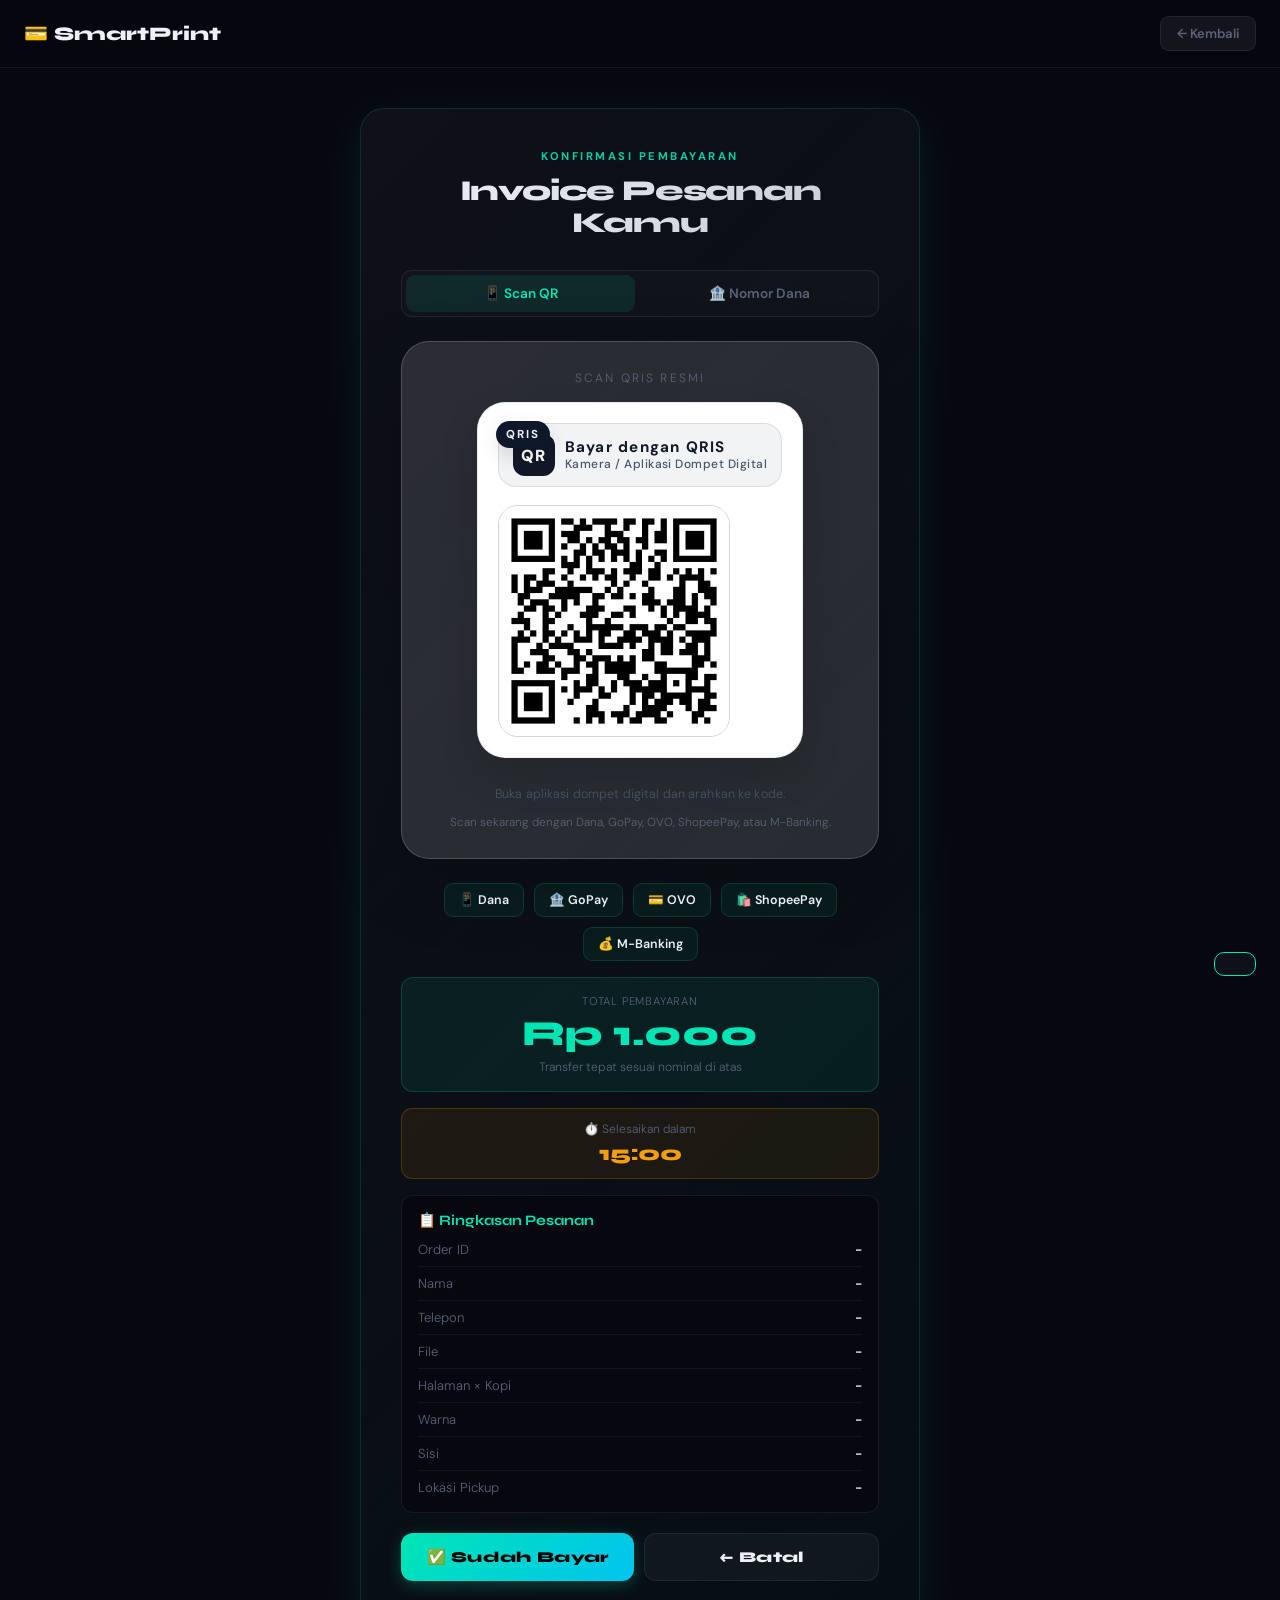
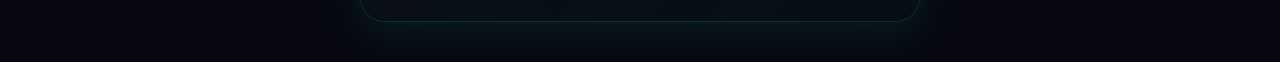
<file: templates/qris.html>
<!DOCTYPE html>
<html lang="id">
<head>
  <meta charset="UTF-8">
  <meta name="viewport" content="width=device-width, initial-scale=1.0, viewport-fit=cover">
  <title>SmartPrint — Pembayaran QRIS</title>
  <link rel="icon" type="image/svg+xml" href="[data-uri]" />
  <link href="https://fonts.googleapis.com/css2?family=Syne:wght@400;600;700;800&family=DM+Sans:ital,wght@0,300;0,400;0,500&display=swap" rel="stylesheet">
  <style>
    :root {
      --bg: #07080f;
      --surf: #0f1018;
      --surf2: #161820;
      --accent: #00e5b4;
      --accent-dim: rgba(0, 229, 180, 0.1);
      --accent2: #6366f1;
      --gold: #f59e0b;
      --red: #f87171;
      --text: #eef0f6;
      --muted: #5a6278;
      --border: rgba(255, 255, 255, 0.07);
      --r: 14px;
    }

    * {
      box-sizing: border-box;
      margin: 0;
      padding: 0;
    }

    html {
      scroll-behavior: smooth;
    }

    body {
      background: var(--bg);
      color: var(--text);
      font-family: "DM Sans", sans-serif;
      font-weight: 300;
      overflow-x: hidden;
      min-height: 100vh;
      display: flex;
      flex-direction: column;
    }

    /* Header */
    .header {
      position: sticky;
      top: 0;
      z-index: 100;
      background: rgba(7, 8, 15, 0.93);
      backdrop-filter: blur(24px);
      border-bottom: 1px solid rgba(255, 255, 255, 0.06);
      padding: 16px 24px;
      display: flex;
      justify-content: space-between;
      align-items: center;
      gap: 20px;
    }

    .header-logo {
      font-family: "Syne", sans-serif;
      font-weight: 800;
      font-size: 1.2rem;
      display: flex;
      align-items: center;
      gap: 8px;
    }

    .header-back {
      background: rgba(255, 255, 255, 0.06);
      border: 1px solid var(--border);
      color: var(--muted);
      padding: 8px 16px;
      border-radius: 9px;
      cursor: pointer;
      font-size: 0.82rem;
      font-weight: 600;
      transition: all 0.2s;
      font-family: "DM Sans", sans-serif;
    }

    .header-back:hover {
      background: rgba(255, 255, 255, 0.08);
      color: var(--text);
    }

    /* Main container */
    .container {
      flex: 1;
      padding: 40px 20px;
      max-width: 600px;
      margin: 0 auto;
      width: 100%;
    }

    .payment-card {
      background: linear-gradient(135deg, var(--surf), rgba(0, 229, 180, 0.03));
      border: 1px solid rgba(0, 229, 180, 0.15);
      border-radius: 24px;
      padding: 40px;
      box-shadow: 0 12px 40px rgba(0, 229, 180, 0.1);
    }

    .payment-header {
      text-align: center;
      margin-bottom: 32px;
    }

    .payment-label {
      font-size: 0.7rem;
      letter-spacing: 2.5px;
      text-transform: uppercase;
      color: var(--accent);
      font-weight: 700;
      margin-bottom: 12px;
      display: block;
      opacity: 0.9;
    }

    .payment-title {
      font-family: "Syne", sans-serif;
      font-size: 1.8rem;
      font-weight: 800;
      letter-spacing: -1.2px;
      line-height: 1.1;
      background: linear-gradient(135deg, var(--text), rgba(232, 236, 244, 0.85));
      -webkit-background-clip: text;
      -webkit-text-fill-color: transparent;
      background-clip: text;
      margin-bottom: 8px;
    }

    /* Tabs */
    .tabs {
      display: flex;
      gap: 10px;
      margin-bottom: 24px;
      background: rgba(255, 255, 255, 0.02);
      border: 1px solid var(--border);
      border-radius: 11px;
      padding: 4px;
    }

    .tab-btn {
      flex: 1;
      background: transparent;
      border: none;
      color: var(--muted);
      padding: 10px;
      font-family: "DM Sans", sans-serif;
      font-size: 0.85rem;
      font-weight: 600;
      cursor: pointer;
      transition: all 0.25s;
      border-radius: 9px;
    }

    .tab-btn.active {
      background: rgba(0, 229, 180, 0.1);
      color: var(--accent);
    }

    .tab-btn:hover:not(.active) {
      background: rgba(255, 255, 255, 0.06);
      color: var(--text);
    }

    .tab-content {
      display: none;
    }

    .tab-content.active {
      display: block;
      animation: slideDown 0.3s ease;
    }

    @keyframes slideDown {
      from {
        opacity: 0;
        transform: translateY(-10px);
      }
      to {
        opacity: 1;
        transform: translateY(0);
      }
    }

    /* QR Code section */
    .qr-section {
      background: rgba(255, 255, 255, 0.12);
      border: 1px solid rgba(255, 255, 255, 0.18);
      border-radius: 28px;
      padding: 28px 24px;
      text-align: center;
      margin-bottom: 24px;
      box-shadow: 0 24px 70px rgba(0, 0, 0, 0.18);
    }

    .qr-label {
      font-size: 0.75rem;
      color: var(--muted);
      text-transform: uppercase;
      letter-spacing: 0.18em;
      margin-bottom: 16px;
    }

    .qr-box {
      position: relative;
      background: #fff;
      border-radius: 28px;
      padding: 20px;
      width: fit-content;
      margin: 0 auto 16px;
      display: inline-block;
      border: 1px solid rgba(15, 23, 42, 0.08);
      box-shadow: 0 18px 40px rgba(0, 0, 0, 0.12);
    }

    .qr-badge {
      position: absolute;
      left: 18px;
      top: 18px;
      background: #0f172a;
      color: #eef0f6;
      font-size: 0.72rem;
      letter-spacing: 0.18em;
      text-transform: uppercase;
      padding: 6px 10px;
      border-radius: 999px;
      font-weight: 700;
      box-shadow: 0 8px 20px rgba(0, 0, 0, 0.12);
    }

    .qr-logo {
      display: inline-flex;
      align-items: center;
      gap: 10px;
      margin-bottom: 18px;
      padding: 10px 14px;
      border-radius: 18px;
      background: rgba(15, 23, 42, 0.05);
      border: 1px solid rgba(15, 23, 42, 0.1);
      color: #111827;
      font-weight: 700;
    }

    .qr-logo-icon {
      width: 42px;
      height: 42px;
      display: grid;
      place-items: center;
      border-radius: 12px;
      background: #111827;
      color: #fff;
      font-size: 1rem;
      font-weight: 900;
      letter-spacing: 0.08em;
    }

    .qr-logo-text {
      text-align: left;
      line-height: 1.1;
    }

    .qr-logo-title {
      display: block;
      font-size: 0.95rem;
      letter-spacing: 0.08em;
    }

    .qr-logo-subtitle {
      display: block;
      margin-top: 2px;
      font-size: 0.75rem;
      color: #475569;
      letter-spacing: 0.04em;
      font-weight: 500;
    }

    .qr-box img {
      width: 232px;
      height: 232px;
      display: block;
      border-radius: 20px;
      background: #fff;
      border: 1px solid #d1d5db;
    }

    .qr-footer {
      margin-top: 12px;
      font-size: 0.78rem;
      color: #475569;
      letter-spacing: 0.01em;
    }

    .qr-hint {
      font-size: 0.73rem;
      color: var(--muted);
      margin-top: 12px;
    }

    /* Bank section */
    .bank-section {
      background: rgba(255, 255, 255, 0.03);
      border: 1px solid rgba(0, 229, 180, 0.15);
      border-radius: 14px;
      padding: 18px;
      margin-bottom: 18px;
    }

    .bank-field {
      margin-bottom: 12px;
    }

    .bank-label {
      font-size: 0.7rem;
      color: var(--muted);
      text-transform: uppercase;
      letter-spacing: 0.8px;
      margin-bottom: 8px;
      display: block;
      font-weight: 600;
    }

    .bank-number-box {
      background: var(--bg);
      border: 1px solid var(--border);
      border-radius: 10px;
      padding: 12px;
      display: flex;
      align-items: center;
      justify-content: space-between;
      gap: 10px;
    }

    .bank-number {
      font-family: "Syne", sans-serif;
      font-size: 1.3rem;
      font-weight: 800;
      color: var(--accent);
      letter-spacing: 1px;
    }

    .copy-btn {
      background: linear-gradient(135deg, #3b82f6, #60a5fa);
      color: #fff;
      border: none;
      padding: 9px 16px;
      border-radius: 9px;
      font-size: 0.8rem;
      font-weight: 700;
      cursor: pointer;
      white-space: nowrap;
      transition: all 0.2s;
      font-family: "DM Sans", sans-serif;
    }

    .copy-btn:hover {
      transform: translateY(-2px);
      box-shadow: 0 4px 12px rgba(59, 130, 246, 0.25);
    }

    .copy-btn:active {
      transform: translateY(0);
    }

    /* Amount section */
    .amount-section {
      background: rgba(0, 229, 180, 0.08);
      border: 1px solid rgba(0, 229, 180, 0.2);
      border-radius: 12px;
      padding: 16px;
      text-align: center;
      margin-bottom: 16px;
    }

    .amount-label {
      font-size: 0.7rem;
      color: var(--muted);
      text-transform: uppercase;
      letter-spacing: 0.8px;
      margin-bottom: 4px;
    }

    .amount-value {
      font-family: "Syne", sans-serif;
      font-size: 2.2rem;
      font-weight: 800;
      color: var(--accent);
    }

    .amount-hint {
      font-size: 0.76rem;
      color: var(--muted);
      margin-top: 4px;
    }

    /* Payment methods */
    .methods {
      display: flex;
      gap: 10px;
      justify-content: center;
      flex-wrap: wrap;
      margin-bottom: 16px;
    }

    .method {
      background: rgba(0, 229, 180, 0.06);
      border: 1px solid rgba(0, 229, 180, 0.15);
      color: var(--text);
      padding: 8px 14px;
      border-radius: 9px;
      font-size: 0.78rem;
      font-weight: 600;
      transition: all 0.2s;
    }

    .method:hover {
      border-color: rgba(0, 229, 180, 0.3);
      background: rgba(0, 229, 180, 0.12);
    }

    /* Countdown timer */
    .countdown-box {
      background: rgba(245, 158, 11, 0.08);
      border: 1px solid rgba(245, 158, 11, 0.2);
      border-radius: 11px;
      padding: 12px;
      text-align: center;
      margin-bottom: 16px;
    }

    .countdown-label {
      font-size: 0.75rem;
      color: var(--muted);
      margin-bottom: 4px;
    }

    .countdown-timer {
      font-family: "Syne", sans-serif;
      font-size: 1.3rem;
      font-weight: 800;
      color: var(--gold);
    }

    /* Order summary */
    .summary {
      background: var(--bg);
      border: 1px solid var(--border);
      border-radius: 12px;
      padding: 16px;
      margin-bottom: 20px;
    }

    .summary-title {
      font-family: "Syne", sans-serif;
      font-weight: 700;
      font-size: 0.9rem;
      margin-bottom: 12px;
      color: var(--accent);
    }

    .summary-item {
      display: flex;
      justify-content: space-between;
      align-items: center;
      font-size: 0.82rem;
      margin-bottom: 8px;
      padding-bottom: 8px;
      border-bottom: 1px solid rgba(255, 255, 255, 0.05);
    }

    .summary-item:last-child {
      border-bottom: none;
      margin-bottom: 0;
      padding-bottom: 0;
    }

    .summary-label {
      color: var(--muted);
    }

    .summary-value {
      color: var(--text);
      font-weight: 600;
    }

    /* Buttons */
    .actions {
      display: flex;
      gap: 10px;
      flex-wrap: wrap;
    }

    .btn {
      flex: 1;
      min-width: 150px;
      padding: 14px 16px;
      border-radius: 12px;
      font-family: "Syne", sans-serif;
      font-size: 0.94rem;
      font-weight: 800;
      cursor: pointer;
      transition: all 0.3s cubic-bezier(0.16, 1, 0.3, 1);
      border: none;
      display: flex;
      align-items: center;
      justify-content: center;
      gap: 8px;
      letter-spacing: 0.3px;
    }

    .btn-primary {
      background: linear-gradient(135deg, var(--accent), #00c4f0);
      color: #000;
      box-shadow: 0 4px 15px rgba(0, 229, 180, 0.25);
    }

    .btn-primary:hover {
      transform: translateY(-3px);
      box-shadow: 0 10px 35px rgba(0, 229, 180, 0.4), 0 0 25px rgba(0, 229, 180, 0.3);
    }

    .btn-primary:active {
      transform: translateY(-1px);
      box-shadow: 0 2px 8px rgba(0, 229, 180, 0.2);
    }

    .btn-secondary {
      background: rgba(255, 255, 255, 0.04);
      color: var(--text);
      border: 1.5px solid var(--border);
    }

    .btn-secondary:hover {
      border-color: rgba(0, 229, 180, 0.4);
      background: rgba(0, 229, 180, 0.06);
      color: var(--accent);
    }

    /* Notification toast */
    #toast {
      position: fixed;
      bottom: 24px;
      right: 24px;
      background: var(--surf);
      border: 1px solid var(--accent);
      color: var(--text);
      padding: 11px 20px;
      border-radius: 10px;
      font-size: 0.86rem;
      z-index: 9999;
      transform: translateY(100px);
      transition: transform 0.35s;
      max-width: 90vw;
      text-align: center;
    }

    #toast.show {
      transform: translateY(0);
    }

    /* Responsive */
    @media (max-width: 600px) {
      .header {
        padding: 12px 16px;
      }

      .container {
        padding: 24px 16px;
      }

      .payment-card {
        padding: 24px 16px;
      }

      .qr-box img {
        width: 160px;
        height: 160px;
      }

      .amount-value {
        font-size: 1.8rem;
      }

      .btn {
        min-width: 120px;
        padding: 12px 14px;
        font-size: 0.88rem;
      }

      .actions {
        flex-direction: column;
      }

      .btn {
        width: 100%;
      }
    }
  </style>
</head>
<body>
  <!-- Header -->
  <div class="header">
    <div class="header-logo">💳 SmartPrint</div>
    <button class="header-back" onclick="goBack()">← Kembali</button>
  </div>

  <!-- Main Container -->
  <div class="container">
    <div class="payment-card">
      <!-- Payment Header -->
      <div class="payment-header">
        <span class="payment-label">Konfirmasi Pembayaran</span>
        <h1 class="payment-title">Invoice Pesanan Kamu</h1>
      </div>

      <!-- Tabs -->
      <div class="tabs">
        <button class="tab-btn active" onclick="switchTab('qr')">📱 Scan QR</button>
        <button class="tab-btn" onclick="switchTab('bank')">🏦 Nomor Dana</button>
      </div>

      <!-- QR Tab -->
      <div id="qr-tab" class="tab-content active">
        <div class="qr-section">
          <div class="qr-label">Scan QRIS Resmi</div>
          <div class="qr-box">
            <div class="qr-badge">QRIS</div>
            <div class="qr-logo">
              <div class="qr-logo-icon">QR</div>
              <div class="qr-logo-text">
                <span class="qr-logo-title">Bayar dengan QRIS</span>
                <span class="qr-logo-subtitle">Kamera / Aplikasi Dompet Digital</span>
              </div>
            </div>
            <img id="qr-image" src="[data-uri]" alt="QRIS Code">
          </div>
          <div class="qr-footer">Buka aplikasi dompet digital dan arahkan ke kode.</div>
          <div class="qr-hint">Scan sekarang dengan Dana, GoPay, OVO, ShopeePay, atau M-Banking.</div>
        </div>

        <div class="methods">
          <div class="method">📱 Dana</div>
          <div class="method">🏦 GoPay</div>
          <div class="method">💳 OVO</div>
          <div class="method">🛍️ ShopeePay</div>
          <div class="method">💰 M-Banking</div>
        </div>
      </div>

      <!-- Bank Tab -->
      <div id="bank-tab" class="tab-content">
        <div class="bank-section">
          <div class="bank-field">
            <label class="bank-label">Nomor Dana (Rekening)</label>
            <div class="bank-number-box">
              <div class="bank-number" id="bank-number">0858-4131-1310</div>
              <button class="copy-btn" onclick="copyNumber()">📋 Salin</button>
            </div>
          </div>
          <div class="bank-field">
            <label class="bank-label">Atas Nama</label>
            <div style="background: var(--bg); border: 1px solid var(--border); border-radius: 10px; padding: 10px 12px; font-size: 0.82rem; color: var(--muted);">
              SmartPrint Official
            </div>
          </div>
        </div>
      </div>

      <!-- Amount Section -->
      <div class="amount-section">
        <div class="amount-label">Total Pembayaran</div>
        <div class="amount-value" id="amount-display">Rp 1.000</div>
        <div class="amount-hint">Transfer tepat sesuai nominal di atas</div>
      </div>

      <!-- Countdown Timer -->
      <div class="countdown-box">
        <div class="countdown-label">⏱️ Selesaikan dalam</div>
        <div class="countdown-timer" id="countdown">15:00</div>
      </div>

      <!-- Order Summary -->
      <div class="summary">
        <div class="summary-title">📋 Ringkasan Pesanan</div>
        <div class="summary-item">
          <span class="summary-label">Order ID</span>
          <span class="summary-value" id="summary-order-id">-</span>
        </div>
        <div class="summary-item">
          <span class="summary-label">Nama</span>
          <span class="summary-value" id="summary-name">-</span>
        </div>
        <div class="summary-item">
          <span class="summary-label">Telepon</span>
          <span class="summary-value" id="summary-phone">-</span>
        </div>
        <div class="summary-item">
          <span class="summary-label">File</span>
          <span class="summary-value" id="summary-file">-</span>
        </div>
        <div class="summary-item">
          <span class="summary-label">Halaman × Kopi</span>
          <span class="summary-value" id="summary-pages">-</span>
        </div>
        <div class="summary-item">
          <span class="summary-label">Warna</span>
          <span class="summary-value" id="summary-color">-</span>
        </div>
        <div class="summary-item">
          <span class="summary-label">Sisi</span>
          <span class="summary-value" id="summary-side">-</span>
        </div>
        <div class="summary-item">
          <span class="summary-label">Lokasi Pickup</span>
          <span class="summary-value" id="summary-location">-</span>
        </div>
      </div>

      <!-- Action Buttons -->
      <div class="actions">
        <button class="btn btn-primary" onclick="confirmPayment()">✅ Sudah Bayar</button>
        <button class="btn btn-secondary" onclick="goBack()">← Batal</button>
      </div>
    </div>
  </div>

  <!-- Toast Notification -->
  <div id="toast"></div>

  <!-- Biang kerok solusi: Taruh data server di tag HTML, bukan di Script JS -->
  <script id="server-order-data" type="application/json">{{ order|tojson|safe }}</script>

  <script>
    // Ambil data dari tag HTML di atas (Linter-safe)
    const serverOrder = JSON.parse(document.getElementById('server-order-data').textContent);

    const DEMO_SAFE_MODE = true;
    const colorLabels = {
      'color': 'Warna',
      'bw': 'Hitam Putih'
    };

    const sideLabels = {
      'single': 'Satu Sisi',
      'double': 'Dua Sisi'
    };

    function loadOrderData() {
      // Gunakan data dari serverOrder yang sudah bersih
      const currentOrder = serverOrder;
      
      // Gunakan nama variabel yang berbeda dari fungsi lain
      const displayAmount = currentOrder.total || 1000;
      const amountText = `Rp ${new Intl.NumberFormat('id-ID').format(displayAmount)}`;
      document.getElementById('amount-display').textContent = amountText;

      // Update summary
      document.getElementById('summary-order-id').textContent = currentOrder.id || '-';
      document.getElementById('summary-name').textContent = currentOrder.name || '-';
      document.getElementById('summary-phone').textContent = currentOrder.wa || '-';
      document.getElementById('summary-file').textContent = currentOrder.file_name || '-';
      document.getElementById('summary-pages').textContent = `${currentOrder.pages || 1} × ${currentOrder.copies || 1}`;
      document.getElementById('summary-color').textContent = colorLabels[currentOrder.color] || currentOrder.color || '-';
      document.getElementById('summary-side').textContent = sideLabels[currentOrder.side] || currentOrder.side || '-';
      document.getElementById('summary-location').textContent = currentOrder.branch || '-';

      // Generate QR code from the official static QR image
      const staticQrBase64 = "[data-uri]";
      const qrImgEl = document.getElementById('qr-image');
      if (qrImgEl) {
        qrImgEl.src = staticQrBase64;
      }

      // Start countdown
      startCountdown();
    }

    // Switch between tabs
    function switchTab(tab) {
      // Hide all tabs
      document.getElementById('qr-tab').classList.remove('active');
      document.getElementById('bank-tab').classList.remove('active');

      // Remove active class from all buttons
      document.querySelectorAll('.tab-btn').forEach(btn => btn.classList.remove('active'));

      // Show selected tab
      if (tab === 'qr') {
        document.getElementById('qr-tab').classList.add('active');
        document.querySelectorAll('.tab-btn')[0].classList.add('active');
      } else {
        document.getElementById('bank-tab').classList.add('active');
        document.querySelectorAll('.tab-btn')[1].classList.add('active');
      }
    }

    // Copy to clipboard
    function copyNumber() {
      const bankNumber = document.getElementById('bank-number').textContent;
      if (!navigator.clipboard) {
        showToast('⚠️ Clipboard tidak tersedia di browser ini');
        return;
      }
      navigator.clipboard.writeText(bankNumber).then(() => {
        showToast('✅ Nomor tersalin ke clipboard!');
      }).catch(() => {
        showToast('❌ Gagal menyalin nomor');
      });
    }

    // Countdown timer
    function startCountdown() {
      let seconds = 15 * 60; // 15 minutes
      const timerEl = document.getElementById('countdown');

      const countdown = setInterval(() => {
        seconds--;
        const mins = Math.floor(seconds / 60);
        const secs = seconds % 60;
        const display = `${mins}:${secs.toString().padStart(2, '0')}`;
        timerEl.textContent = display;

        if (seconds <= 0) {
          clearInterval(countdown);
          showToast('⏰ Waktu pembayaran habis! Silakan mulai pesanan baru.');
          setTimeout(() => {
            window.location.href = 'index.html';
          }, 3000);
        }
      }, 1000);
    }

    // Confirm payment
    function confirmPayment() {
      const finalOrderId = serverOrder.id;
      const finalAmount = serverOrder.total;
      
      if (finalOrderId) {
        localStorage.setItem('sp_last_paid_order', JSON.stringify({
          orderId: finalOrderId,
          amount: finalAmount,
          paidAt: new Date().toISOString()
        }));
      }
      showToast('✅ Terima kasih! Admin akan segera memverifikasi pembayaran Anda.');
      setTimeout(() => {
        window.location.href = 'index.html';
      }, 2000);
    }

    // Go back to main page
    function goBack() {
      if (DEMO_SAFE_MODE || confirm('Kembali akan membatalkan pembayaran. Lanjutkan?')) {
        window.location.href = 'index.html';
      }
    }

    // Show toast notification
    function showToast(message, duration = 3000) {
      const toast = document.getElementById('toast');
      toast.textContent = message;
      toast.classList.add('show');

      setTimeout(() => {
        toast.classList.remove('show');
      }, duration);
    }

    // Initialize on page load
    window.addEventListener('DOMContentLoaded', () => {
      loadOrderData();
    });
  </script>
</body>
</html>
</file>
